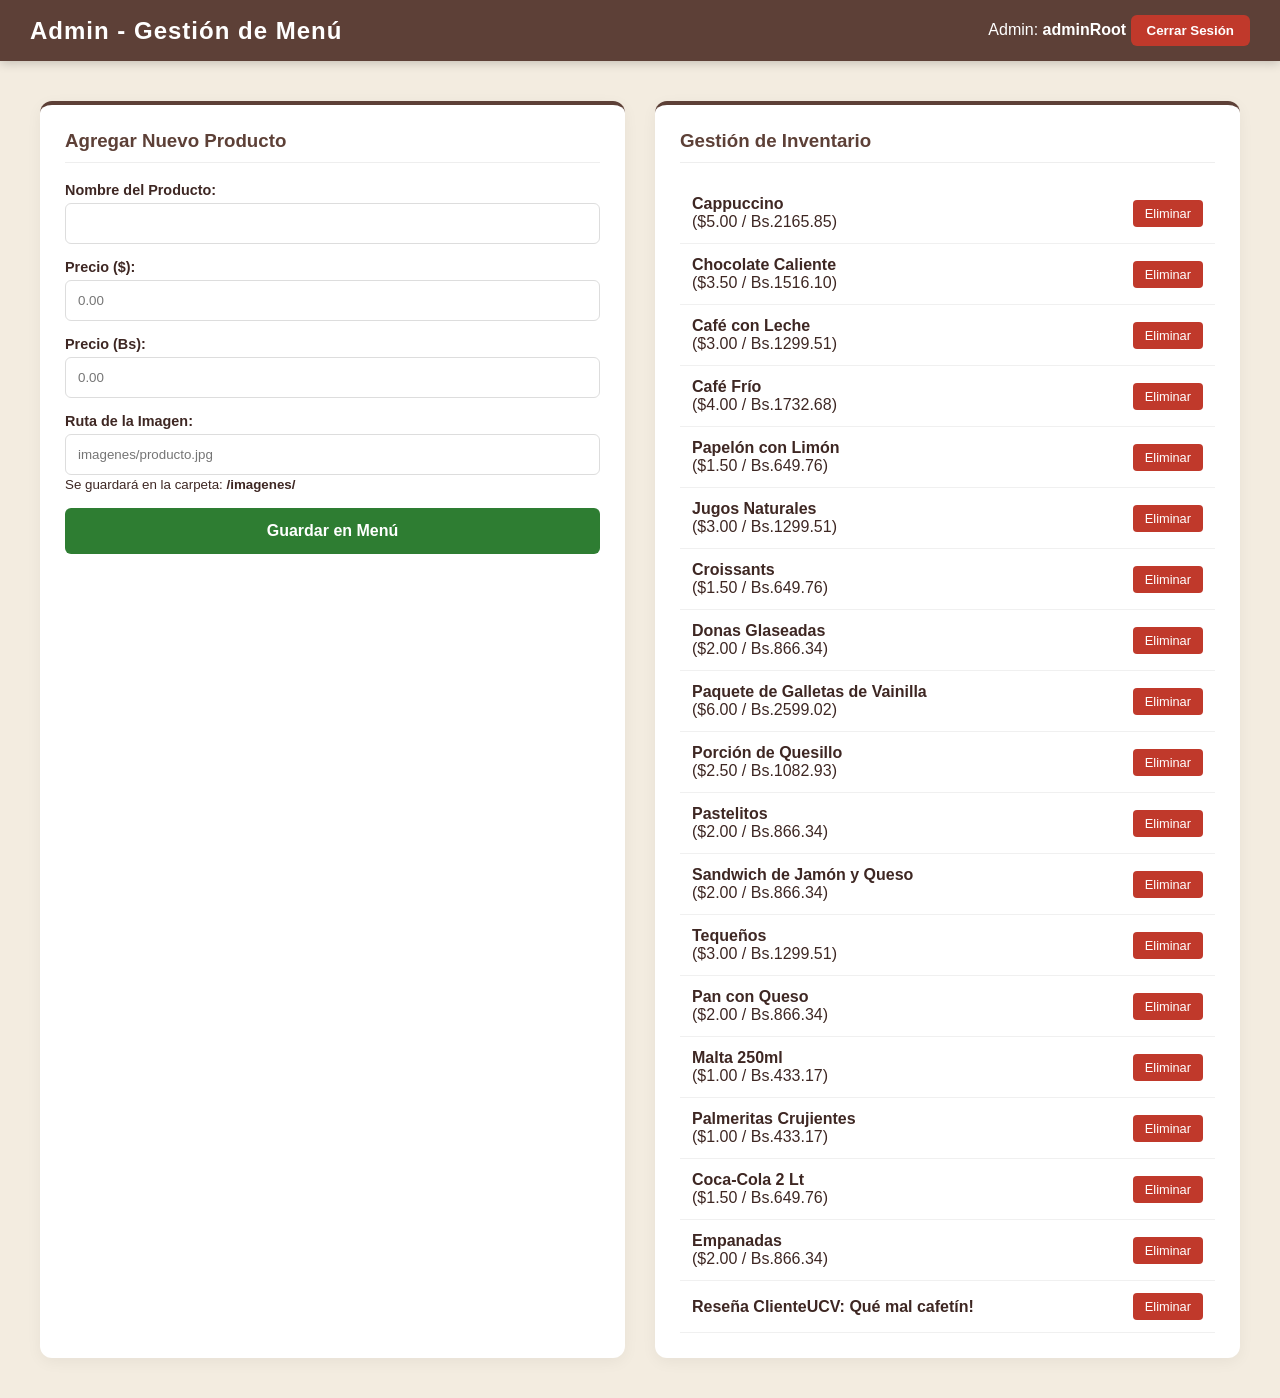
<file: admin/index.html>
<!DOCTYPE html>
<html lang="es">
<head>
    <meta charset="UTF-8">
    <title>Panel de Administración | Cafetín Central</title>
    <link rel="stylesheet" href="style.css">
</head>
<body>
    <header class="header-admin">
        <h1>Admin - Gestión de Menú</h1>
        <div class="info-sesion">
            <span>Admin: <strong>adminRoot</strong></span>
            <button id="logoutBtn">Cerrar Sesión</button>
        </div>
    </header>

    <main class="admin-container">
        <section class="card-admin">
            <h3>Agregar Nuevo Producto</h3>
            <form id="form-producto">
                <div class="input-group">
                    <label>Nombre del Producto:</label>
                    <input type="text" id="nombreProd" placeholder="" required>
                </div>

                <div class="precios-container">
                    <div class="input-group">
                        <label>Precio ($):</label>
                        <input type="number" id="precioUSD" step="0.01" placeholder="0.00" required>
                    </div>
                    <div class="input-group">
                        <label>Precio (Bs):</label>
                        <input type="number" id="precioBS" step="0.01" placeholder="0.00" required>
                    </div>
                </div>

                <div class="input-group">
                    <label>Ruta de la Imagen:</label>
                    <input type="text" id="urlProd" placeholder="imagenes/producto.jpg">
                    <small>Se guardará en la carpeta: <strong>/imagenes/</strong></small>
                </div>
                <button type="submit" class="btn-guardar">Guardar en Menú</button>
            </form>
        </section>

        <section class="card-admin">
            <h3>Gestión de Inventario</h3>
            <p class="instruccion"></p>
            <div id="lista-gestion">
                </div>
        </section>
    </main>

    <script src="script.js"></script>
</body>
</html>
</file>
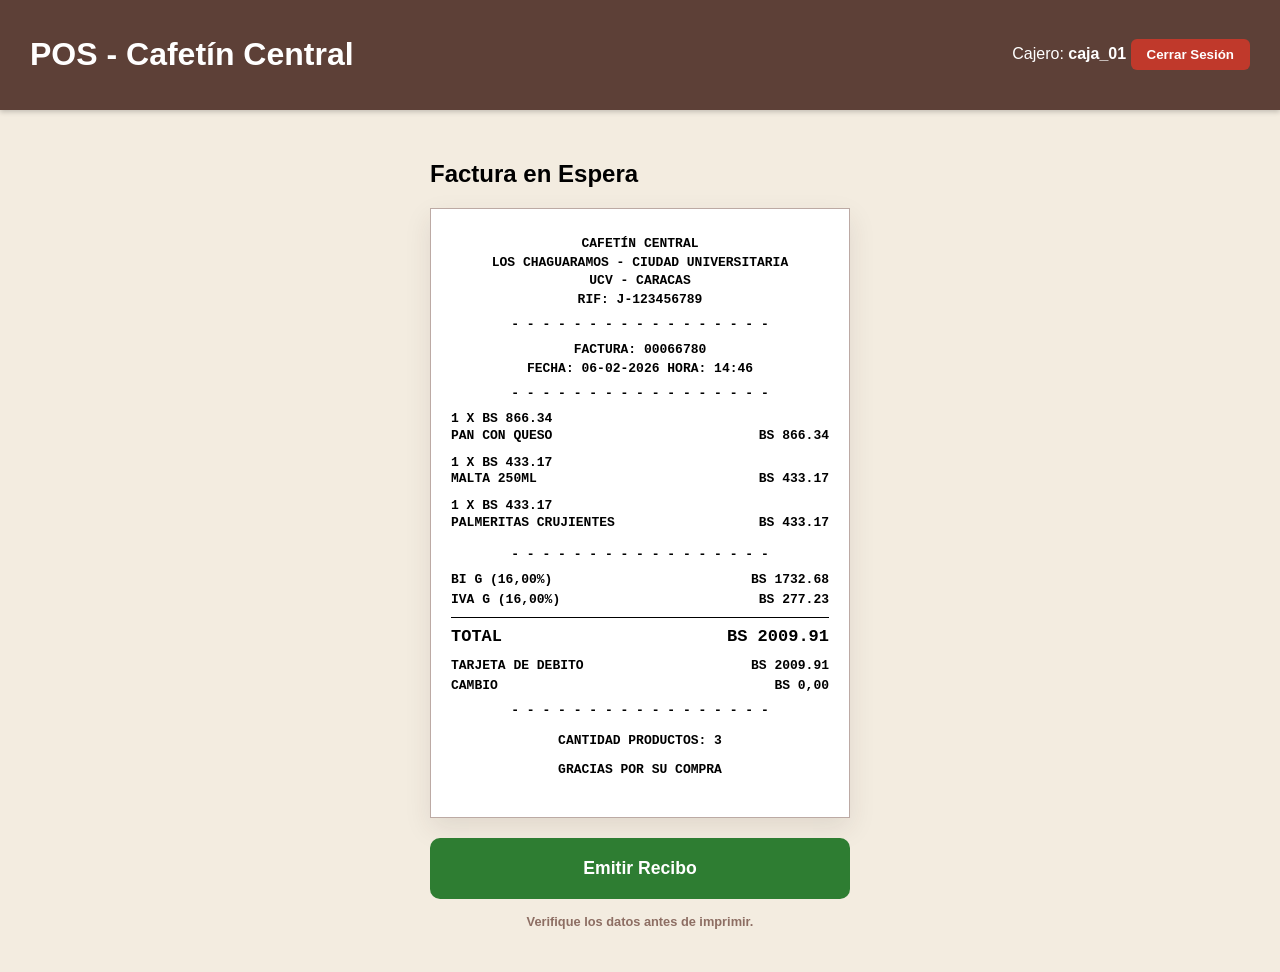
<file: caja/index.html>
<!DOCTYPE html>
<html lang="es">
<head>
    <meta charset="UTF-8">
    <title>Punto de Venta | Cafetín Central</title>
    <link rel="stylesheet" href="style.css">
</head>
<body>
    <header class="header-caja">
        <h1>POS - Cafetín Central</h1>
        <div class="info-sesion">
            <span>Cajero: <strong>caja_01</strong></span>
            <button id="logoutBtn">Cerrar Sesión</button>
        </div>
    </header>

    <main class="pos-simple-container">
        <section class="ticket-viewer">
            <h2 class="titulo-modulo">Factura en Espera</h2>
            
            <div class="ticket-fiscal">
                <div class="ticket-header">
                    <p><strong>CAFETÍN CENTRAL<strong></p>
                    <p>LOS CHAGUARAMOS - CIUDAD UNIVERSITARIA</p>
                    <p>UCV - CARACAS</p>
                    <p>RIF: J-123456789</p>
                    <div class="separador">- - - - - - - - - - - - - - - - -</div>
                    <p>FACTURA: 00066780</p>
                    <p>FECHA: 06-02-2026  HORA: 14:46</p>
                    <div class="separador">- - - - - - - - - - - - - - - - -</div>
                </div>
                
                <div id="lista-items">
                    </div>

                <div class="ticket-footer">
                    <div class="separador">- - - - - - - - - - - - - - - - -</div>
                    <div class="linea-fiscal">
                        <span>BI G (16,00%)</span>
                        <span id="subtotal-fiscal">Bs 0,00</span>
                    </div>
                    <div class="linea-fiscal">
                        <span>IVA G (16,00%)</span>
                        <span id="iva-fiscal">Bs 0,00</span>
                    </div>
                    <div class="total-fiscal">
                        <span>TOTAL</span>
                        <span id="total-final">Bs 0,00</span>
                    </div>
                    
                    <div class="seccion-pago">
                        <div class="linea-fiscal">
                            <span>TARJETA DE DEBITO</span>
                            <span id="pago-tarjeta">Bs 0,00</span>
                        </div>
                        <div class="linea-fiscal">
                            <span>CAMBIO</span>
                            <span>Bs 0,00</span>
                        </div>
                    </div>

                    <div class="separador">- - - - - - - - - - - - - - - - -</div>
                    <p>CANTIDAD PRODUCTOS: 3</p>
                    <p>GRACIAS POR SU COMPRA</p>
                
                </div>
            </div>

            <button class="btn-confirmar" onclick="emitirRecibo()">Emitir Recibo</button>
            <p class="instruccion-cajero">Verifique los datos antes de imprimir.</p>
        </section>
    </main>

    <script src="script.js"></script>
</body>
</html>
</file>
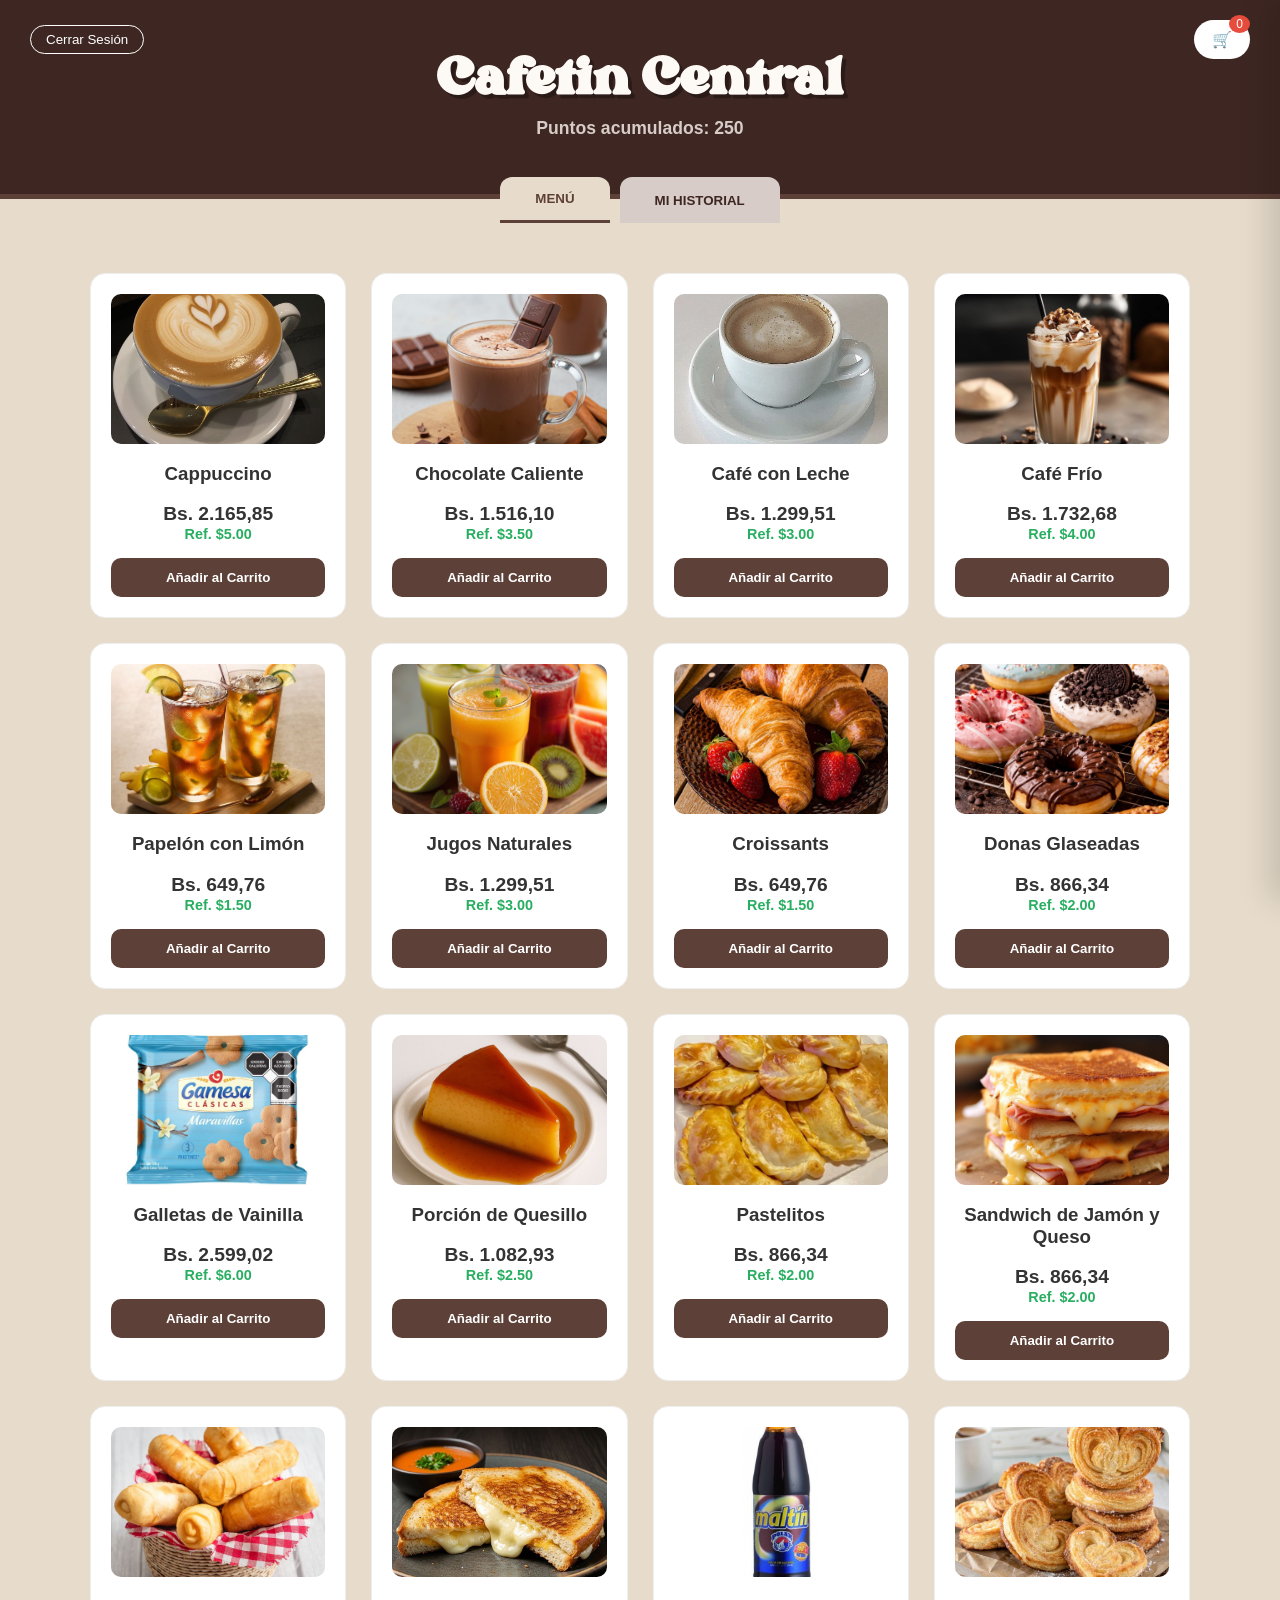
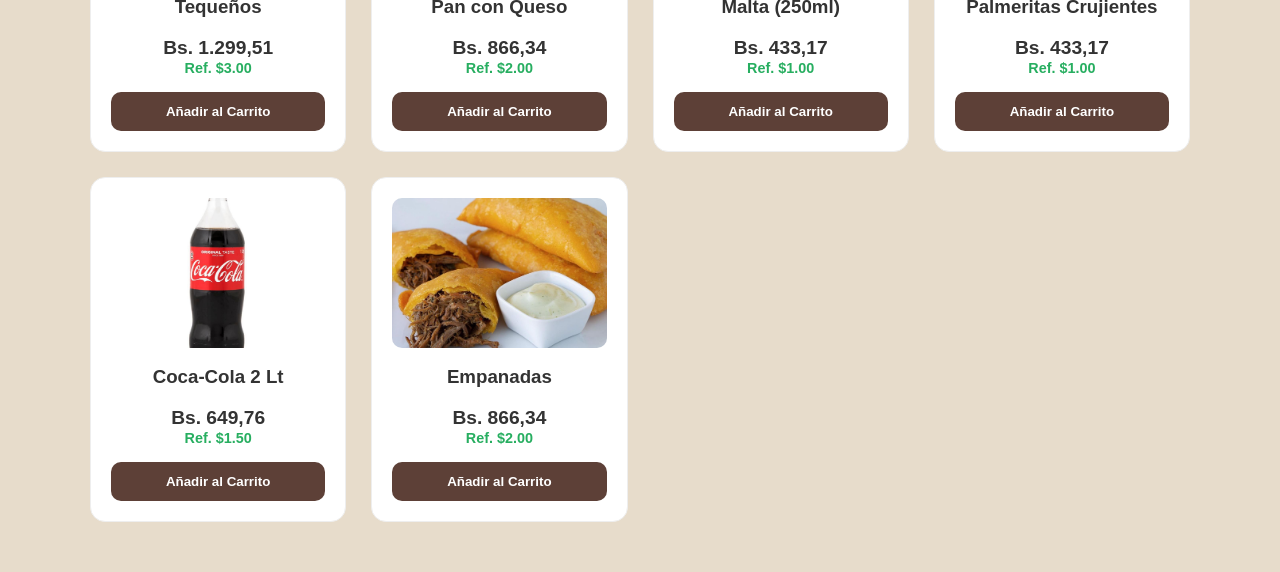
<file: cliente/index.html>
<!DOCTYPE html>
<html lang="es">
<head>
    <meta charset="UTF-8">
    <meta name="viewport" content="width=device-width, initial-scale=1.0">
    <title>Menú | Cafetín Central</title>
    <link rel="stylesheet" href="style.css">
</head>
<body>
    <header class="menu-header">
        <div class="top-bar">
            <button onclick="window.location.href='../login/index.html'" class="btn-salir">Cerrar Sesión</button>
            <div class="cart-container" onclick="toggleCarrito()">
                <span class="icon">🛒</span>
                <span id="cart-count">0</span>
            </div>
        </div>
        <h1 class="logo-tipo">Cafetin Central</h1>
        <div class="linea-adorno"></div>
        
        <div class="puntos-lealtad">
            <span class="puntos-icon"></span> Puntos acumulados: 250
        </div>
    </header>

    <nav class="tabs-navegacion">
        <button id="btn-tab-menu" class="tab-btn active" onclick="cambiarSeccion('menu')">MENÚ</button>
        <button id="btn-tab-historial" class="tab-btn" onclick="cambiarSeccion('historial')">MI HISTORIAL</button>
    </nav>

    <main class="container">
        <section id="vista-menu" class="seccion-activa">
            <div id="grid-productos" class="grid-productos">
                </div>
        </section>

        <section id="vista-historial" class="seccion-oculta">
            <h2 class="titulo-seccion">Historial de Compras</h2>
            <div id="contenedor-historial">
                <p class="msj-vacio">Cargando historial...</p>
            </div>
        </section>
    </main>

    <aside id="carrito-lateral" class="carrito-cerrado">
        <div class="carrito-header">
            <h3>Tu Pedido</h3>
            <button class="close-cart" onclick="toggleCarrito()">×</button>
        </div>
        
        <div id="items-carrito" class="carrito-body">
            </div>

        <div class="carrito-footer">
            <div class="subtotal-row">
                <span>Total a Pagar:</span>
                <strong id="monto-subtotal">Bs. 0,00</strong>
            </div>
            <button class="btn-finalizar" onclick="procesarCompra()">CONFIRMAR COMPRA</button>
        </div>
    </aside>

    <script src="script.js"></script>
</body>
</html>
</file>
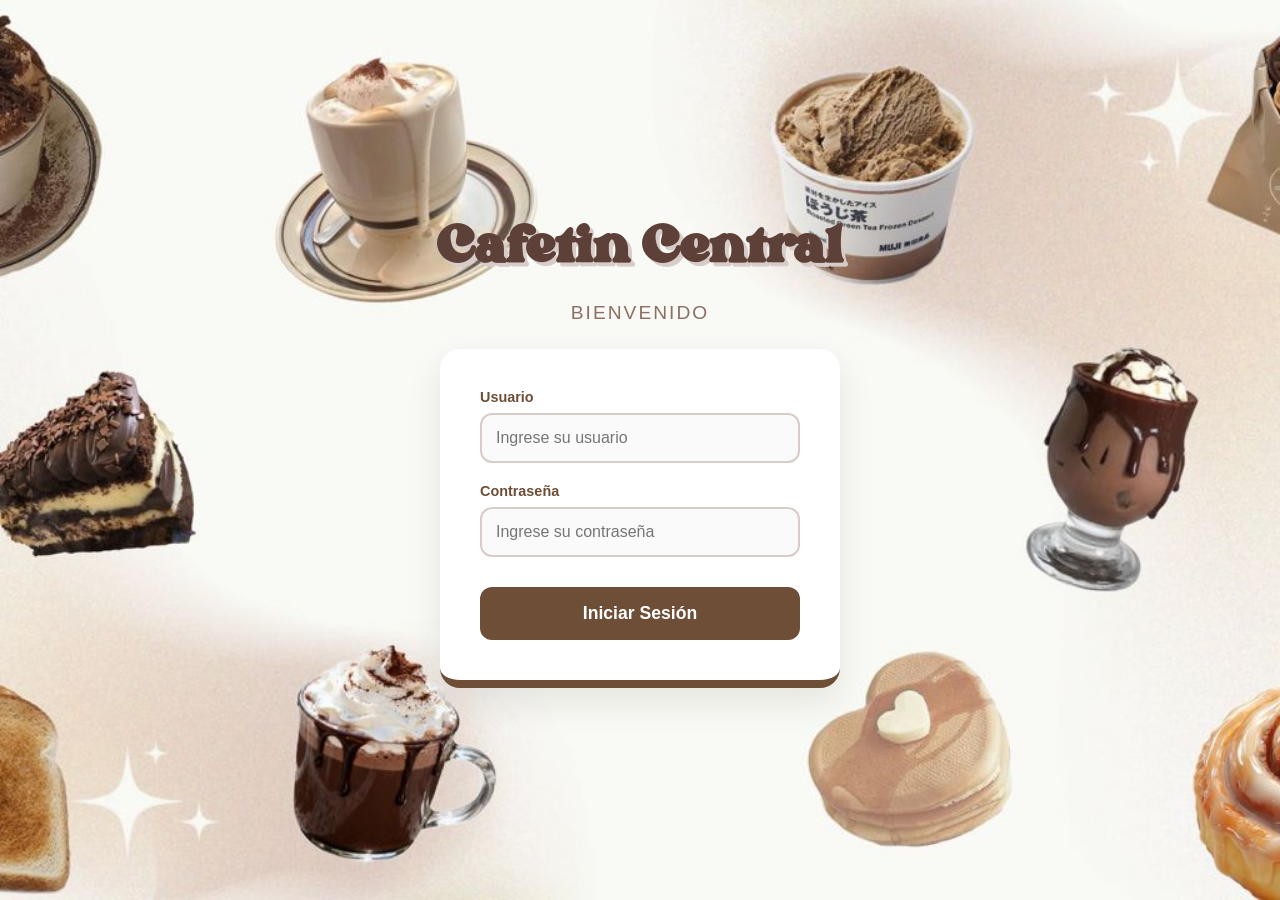
<file: login/index.html>
<!DOCTYPE html>
<html lang="es">
<head>
    <meta charset="UTF-8">
    <meta name="viewport" content="width=device-width, initial-scale=1.0">
    <title>Cafetín Central UCV | Login</title>
    <link rel="stylesheet" href="style.css">
</head>
<body>

    <header class="header-container">
        <h1>Cafetin Central</h1>
        <h2>Bienvenido</h2>
    </header>

    <main class="login-card">
        <div class="input-group">
            <label for="userInput">Usuario</label>
            <input type="text" id="userInput" placeholder="Ingrese su usuario">
        </div>

        <div class="input-group">
            <label for="passInput">Contraseña</label>
            <input type="password" id="passInput" placeholder="Ingrese su contraseña">
        </div>

        <button id="loginBtn">Iniciar Sesión</button>
        
        <p id="errorMessage" class="error-msg">Nombre de usuario o contraseña incorrectos.</p>
    </main>

    <script src="script.js"></script>
</body>
</html>
</file>
<file: admin/style.css>
:root {
    /* Mismos colores que el personal de caja para coherencia */
    --color-admin: #5d4037; 
    --color-fondo: #f3ece0; /* Crema suave */
    --color-peligro: #c0392b;
    --color-exito: #2e7d32;
}

body {
    /* Quitamos la imagen y dejamos el color sólido */
    background-color: var(--color-fondo); 
    font-family: 'Segoe UI', Tahoma, Geneva, Verdana, sans-serif;
    margin: 0;
    color: #3e2723;
}

/* header superior */
.header-admin {
    background: var(--color-admin);
    color: white;
    padding: 15px 30px;
    display: flex;
    justify-content: space-between;
    align-items: center;
    box-shadow: 0 2px 10px rgba(0,0,0,0.2);
}

.header-admin h1 {
    margin: 0;
    font-size: 1.5rem;
    letter-spacing: 1px;
}

/* botón cerrar sesión */
#logoutBtn {
    background-color: var(--color-peligro);
    color: white;
    border: none;
    padding: 8px 16px;
    border-radius: 6px;
    font-weight: bold;
    cursor: pointer;
    transition: background 0.3s;
}

#logoutBtn:hover {
    background-color: #a93226;
}

/* contenedor dos columnas */
.admin-container {
    display: grid;
    grid-template-columns: 1fr 1fr; /* Divide la pantalla en dos partes iguales */
    gap: 30px;
    padding: 40px;
    max-width: 1200px;
    margin: 0 auto;
}

/* formulario y lista */
.card-admin {
    background: white;
    padding: 25px;
    border-radius: 12px;
    box-shadow: 0 4px 15px rgba(0,0,0,0.05);
    border-top: 4px solid var(--color-admin);
}

.card-admin h3 {
    color: var(--color-admin);
    margin-top: 0;
    border-bottom: 1px solid #eee;
    padding-bottom: 10px;
}

/* estilo del formulario */
.input-group {
    margin-bottom: 15px;
    text-align: left;
}

label {
    display: block;
    font-weight: bold;
    margin-bottom: 5px;
    font-size: 0.9rem;
}

input {
    width: 100%;
    padding: 12px;
    border: 1px solid #ddd;
    border-radius: 6px;
    box-sizing: border-box; /* Evita que el input se salga del borde */
}

input:focus {
    outline: none;
    border-color: var(--color-admin);
}

.btn-guardar {
    background: var(--color-exito);
    color: white;
    border: none;
    padding: 14px;
    width: 100%;
    border-radius: 6px;
    cursor: pointer;
    font-weight: bold;
    font-size: 1rem;
    transition: background 0.3s;
}

.btn-guardar:hover {
    background: #1b5e20;
}

/* lista de gestión */
.item-gestion {
    display: flex;
    justify-content: space-between;
    align-items: center;
    padding: 12px;
    border-bottom: 1px solid #f0f0f0;
}

.item-gestion span {
    font-weight: 500;
}

.btn-eliminar {
    background: var(--color-peligro);
    color: white;
    border: none;
    padding: 6px 12px;
    border-radius: 4px;
    cursor: pointer;
    font-size: 0.8rem;
    transition: opacity 0.3s;
}

.btn-eliminar:hover {
    opacity: 0.8;
}

.instruccion {
    font-size: 0.85rem;
    color: #7f8c8d;
    margin-bottom: 20px;
}

/* Si la pantalla es pequeña, se pone una columna sobre otra (responsivo) */
@media (max-width: 800px) {
    .admin-container {
        grid-template-columns: 1fr;
    }
}
</file>
<file: caja/style.css>
:root {
    --color-caja: #5d4037;
    --color-exito: #2e7d32;
    --color-peligro: #c0392b;
    --color-fondo: #f3ece0;
}

body {
    background-color: var(--color-fondo);
    font-family: 'Segoe UI', Tahoma, sans-serif;
    margin: 0;
}

.header-caja {
    background: var(--color-caja);
    color: white;
    padding: 15px 30px;
    display: flex;
    justify-content: space-between;
    align-items: center;
    box-shadow: 0 2px 5px rgba(0,0,0,0.2);
}

#logoutBtn {
    background-color: var(--color-peligro);
    color: white;
    border: none;
    padding: 8px 16px;
    border-radius: 6px;
    font-weight: bold;
    cursor: pointer;
}

.pos-simple-container {
    display: flex;
    justify-content: center;
    padding: 30px;
}

.ticket-viewer {
    width: 100%;
    max-width: 420px;
}

.ticket-fiscal {
    background: #fff;
    padding: 25px 20px;
    border: 1px solid #bcaaa4;
    font-family: 'Courier New', Courier, monospace;
    color: #000;
    text-align: left;
    text-transform: uppercase;
    font-size: 13px;
    line-height: 1.3;
    box-shadow: 0 10px 25px rgba(62, 39, 35, 0.1);
    margin-bottom: 20px;
}

.ticket-header { text-align: center; }
.ticket-header p { margin: 2px 0; }

.separador { text-align: center; margin: 8px 0; }

.item-linea { margin-bottom: 10px; }
.item-detalles { display: flex; justify-content: space-between; }
.linea-fiscal { display: flex; justify-content: space-between; margin: 3px 0; }

.total-fiscal {
    display: flex;
    justify-content: space-between;
    font-weight: bold;
    font-size: 17px;
    margin-top: 8px;
    margin-bottom: 8px;
    border-top: 1px solid #000;
    padding-top: 8px;
}

.seccion-pago {
    margin-top: 10px;
}

.ticket-footer { text-align: center; margin-top: 15px; }

.btn-confirmar {
    background-color: var(--color-exito);
    color: white;
    border: none;
    padding: 20px;
    font-size: 1.1rem;
    font-weight: bold;
    border-radius: 10px;
    cursor: pointer;
    width: 100%;
}

.instruccion-cajero {
    text-align: center;
    margin-top: 15px;
    font-size: 0.8rem;
    color: #8d6e63;
}
</file>
<file: cliente/style.css>
/* importación de fuente */
@font-face {
    font-family: 'bright';
    src: url('../assets/fonts/bright.otf') format('opentype'); 
    font-weight: normal;
    font-style: normal;
}

/*  diseño */
:root {
    --color-principal: #5d4037;
    --color-oscuro: #3e2723;
    --color-crema: #fdfaf5;
    --color-fondo: #e7dccb;
    --color-sombra: #d7ccc8;
    --verde-acento: #27ae60;
}

/* cnfiguración general */
body { 
    background-color: var(--color-fondo); 
    font-family: 'Segoe UI', Roboto, Helvetica, Arial, sans-serif; 
    margin: 0; 
    color: #333;
}

/* header y logo */
.menu-header { 
    background: var(--color-oscuro); 
    padding: 20px 0 45px; 
    text-align: center;
    border-bottom: 5px solid var(--color-principal);
}

.logo-tipo {
    font-family: 'bright', serif;
    font-size: 4.5rem; 
    margin: -15px 0 5px;
    color: var(--color-crema); 
    text-shadow: 4px 4px 0px rgba(0,0,0,0.3); 
}

/* puntos lealtad */
.puntos-lealtad {
    color: var(--color-sombra);
    font-size: 1.1rem;
    margin-bottom: 10px;
    font-weight: bold;
}

.top-bar { 
    display: flex; 
    justify-content: space-between; 
    padding: 0 30px 10px; 
    align-items: center;
}

.btn-salir { 
    background: transparent; 
    border: 1px solid white; 
    color: white; 
    padding: 6px 15px; 
    border-radius: 20px; 
    cursor: pointer;
    transition: 0.3s;
}

.cart-container { 
    background: white; 
    color: var(--color-oscuro); 
    padding: 10px 18px; 
    border-radius: 25px; 
    cursor: pointer; 
    position: relative; 
}

#cart-count { 
    background: #e74c3c; 
    color: white; 
    border-radius: 50%; 
    padding: 2px 7px; 
    font-size: 0.75rem; 
    position: absolute; 
    top: -5px; 
    right: 0; 
}

/* botones redondos */
.tabs-navegacion { 
    display: flex; 
    justify-content: center; 
    margin-top: -22px; 
    gap: 10px;
}

.tab-btn { 
    background: #d7ccc8; 
    border: none; 
    padding: 14px 35px; 
    cursor: pointer; 
    font-weight: bold;
    color: var(--color-oscuro);
    border-radius: 12px 12px 0 0; /* Esquinas superiores redondeadas */
    transition: 0.3s ease;
}

.tab-btn:hover {
    background: #c5b6b0;
}

.tab-btn.active { 
    background: var(--color-fondo); 
    color: var(--color-principal);
    border-bottom: 3px solid var(--color-principal);
}

/* productos, imagenes */
.grid-productos { 
    display: grid; 
    grid-template-columns: repeat(auto-fill, minmax(220px, 1fr)); 
    gap: 25px; 
    padding: 50px 20px; 
    max-width: 1100px; 
    margin: 0 auto; 
}

.card { 
    background: white; 
    padding: 20px; 
    border-radius: 15px; 
    text-align: center; 
    border: 1px solid #eee;
    transition: 0.3s;
}

.card:hover { 
    transform: translateY(-8px); 
    box-shadow: 0 10px 20px rgba(0,0,0,0.1); 
}

/* Estilos para las nuevas imágenes */
.contenedor-img {
    width: 100%;
    height: 150px;
    border-radius: 10px;
    overflow: hidden;
    margin-bottom: 15px;
    background-color: #f9f9f9;
}

.img-producto {
    width: 100%;
    height: 100%;
    object-fit: cover; /* Asegura que la imagen no se deforme */
    transition: transform 0.3s ease;
}

.card:hover .img-producto {
    transform: scale(1.1); /* Zoom sutil al pasar el mouse */
}

.bs-precio { 
    display: block; 
    font-weight: bold; 
    font-size: 1.2rem; 
    margin-top: 10px; 
}

.usd-ref { 
    color: var(--verde-acento); 
    font-size: 0.9rem; 
    font-weight: 600; 
}

.btn-añadir { 
    background: var(--color-principal); 
    color: white; 
    border: none; 
    padding: 12px; 
    margin-top: 15px; 
    border-radius: 10px; 
    cursor: pointer; 
    width: 100%; 
    font-weight: bold;
}

/* carrito */
#carrito-lateral {
    position: fixed; 
    right: 0; 
    top: 0; 
    width: 350px; 
    height: 100%;
    background: white; 
    box-shadow: -10px 0 30px rgba(0,0,0,0.15);
    z-index: 1000; 
    transition: 0.4s cubic-bezier(0.4, 0, 0.2, 1);
    display: flex; 
    flex-direction: column;
}

.carrito-cerrado { transform: translateX(100%); }

.carrito-header {
    background: var(--color-principal); 
    color: white; 
    padding: 25px;
    display: flex; 
    justify-content: space-between; 
    align-items: center;
}

/* Botón X  */
.close-cart {
    background: rgba(255, 255, 255, 0.2); 
    border: none; 
    color: white; 
    font-size: 18px; 
    width: 32px; 
    height: 32px; 
    border-radius: 50%; /* Lo hace circular */
    cursor: pointer;
    display: flex;
    align-items: center;
    justify-content: center;
    transition: 0.3s;
}

.close-cart:hover {
    background: rgba(255, 255, 255, 0.4);
    transform: rotate(90deg);
}

.carrito-body { 
    flex: 1; 
    padding: 20px; 
    overflow-y: auto; 
    background: #f9f9f9; 
}

.carrito-footer { 
    padding: 25px; 
    border-top: 1px solid #eee; 
}

.btn-finalizar {
    background: var(--verde-acento); 
    color: white; 
    border: none; 
    width: 100%; 
    padding: 18px; 
    font-weight: bold; 
    border-radius: 12px; 
    cursor: pointer;
}

/* utilidades */
.seccion-oculta { display: none; }
.seccion-activa { display: block; }
</file>
<file: login/style.css>
/* variables y fuentes */
@font-face {
    font-family: 'bright';
    /* sale de login y entra a assets/fonts */
    src: url('../assets/fonts/bright.otf') format('opentype'); 
    font-weight: normal;
    font-style: normal;
}

:root {
    --titulo-size: 4.5rem; 
    
    /* Colores del proyecto */
    --color-principal: #5d4037;
    --color-secundario: #8d6e63;
    --color-acento: #6f4e37;
    --color-fondo: #f3ece0;
    --color-sombra: #d7ccc8;
}

/* configuración general */
body {
    /* sale de login y entra a assets/img */
    background-image: url('../assets/img/fondo inicio sesion.jpeg'); 
    
    /* Asegura que la imagen cubra toda la pantalla sin repetirse */
    background-size: cover; 
    background-position: center;
    background-repeat: no-repeat;
    background-attachment: fixed; /* El fondo se queda quieto al hacer scroll */

    font-family: 'Segoe UI', Roboto, Helvetica, Arial, sans-serif;
    display: flex;
    flex-direction: column;
    align-items: center;
    justify-content: center;
    min-height: 100vh;
    margin: 0;
    color: #3e2723;
}

/* Contenedor de los títulos arriba de la tarjeta */
.header-container {
    text-align: center;
    margin-bottom: 25px;
}

/* estilos de texto*/
h1 {
    font-family: 'bright', serif; 
    font-size: var(--titulo-size); /* Usa la variable de arriba */
    margin: 0;
    color: var(--color-principal);
    text-shadow: 4px 4px 0px var(--color-sombra); /* Sombra retro para resaltar el título */
    line-height: 1.1;
}

h2 {
    font-weight: 300;
    margin: 10px 0 0 0;
    color: var(--color-secundario);
    letter-spacing: 2px;
    text-transform: uppercase;
    font-size: 1.2rem;
}

/* cuadro inicio sesión */
.login-card {
    background-color: #ffffff;
    padding: 40px;
    border-radius: 20px;
    box-shadow: 0 15px 35px rgba(62, 39, 35, 0.1);
    width: 320px;
    border-bottom: 8px solid var(--color-acento);
    text-align: center;
}

.input-group {
    text-align: left;
    margin-bottom: 20px;
}

label {
    display: block;
    margin-bottom: 8px;
    font-size: 0.9rem;
    color: var(--color-acento);
    font-weight: bold;
}

input {
    width: 100%;
    padding: 14px;
    box-sizing: border-box;
    border: 2px solid var(--color-sombra);
    border-radius: 12px;
    background-color: #fafafa;
    font-size: 1rem;
    transition: all 0.3s ease;
}

input:focus {
    outline: none;
    border-color: var(--color-secundario);
    background-color: #fff;
}

/* botón y demás */
button {
    width: 100%;
    padding: 16px;
    margin-top: 10px;
    background-color: var(--color-acento);
    color: #fff;
    border: none;
    border-radius: 12px;
    font-size: 1.1rem;
    font-weight: bold;
    cursor: pointer;
    transition: background 0.3s, transform 0.2s;
}

button:hover {
    background-color: #4e342e;
}

button:active {
    transform: scale(0.97);
}

.error-msg {
    color: #d32f2f;
    font-size: 0.85rem;
    margin-top: 15px;
    display: none;
}
</file>
